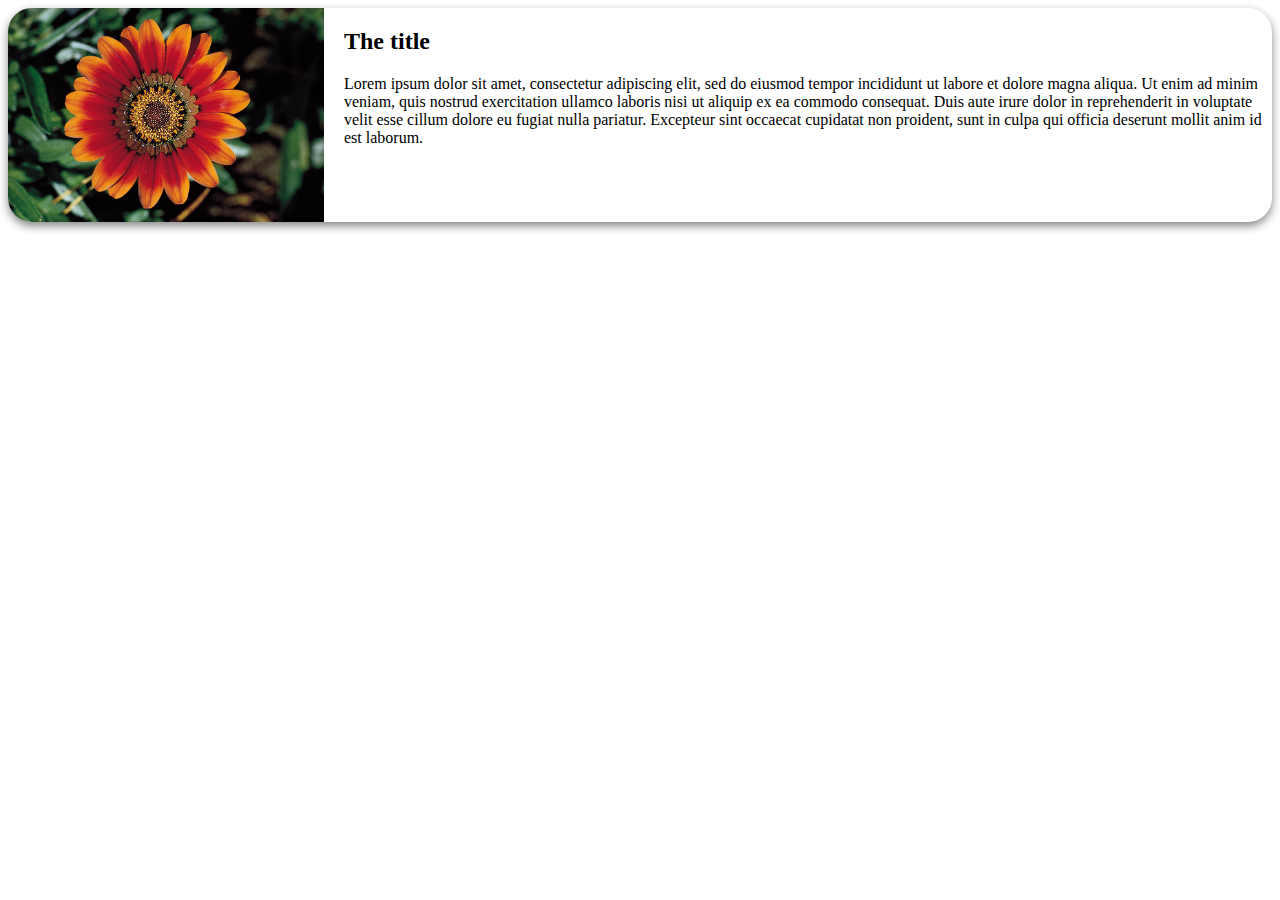
<file: session26/index.html>
<!DOCTYPE html>
<html lang="en">
<head>
    <meta charset="UTF-8">
    <title>Title</title>
    <link href="style.css" rel="stylesheet">
    <meta name="viewport" content="width=device-width, initial-scale=1.0">
</head>
<body>

<!--<button class="my_btn">Test</button>-->
<!--<input class="my_input">-->

<!--<form action="" style="background-color: red; width: 40%">-->
<!--    <h1 style="font-size: 1.5rem">Hello </h1>-->
<!--    <div>-->
<!--        <p style="margin: 1rem">Name:</p><input class="my_input" type="text">-->
<!--        Age:<input class="my_input" type="text">-->
<!--        <input type="submit">-->
<!--        -->
<!--    </div>-->
<!--</form>-->

<div id="container">
    <img src="flower.jpg">
    <h2>The title</h2>
    <p>Lorem ipsum dolor sit amet, consectetur adipiscing elit, sed do eiusmod tempor incididunt ut labore et dolore magna aliqua. Ut enim ad minim veniam, quis nostrud exercitation ullamco laboris nisi ut aliquip ex ea commodo consequat. Duis aute irure dolor in reprehenderit in voluptate velit esse cillum dolore eu fugiat nulla pariatur. Excepteur sint occaecat cupidatat non proident, sunt in culpa qui officia deserunt mollit anim id est laborum.</p>
</div>
</body>
</html>
</file>
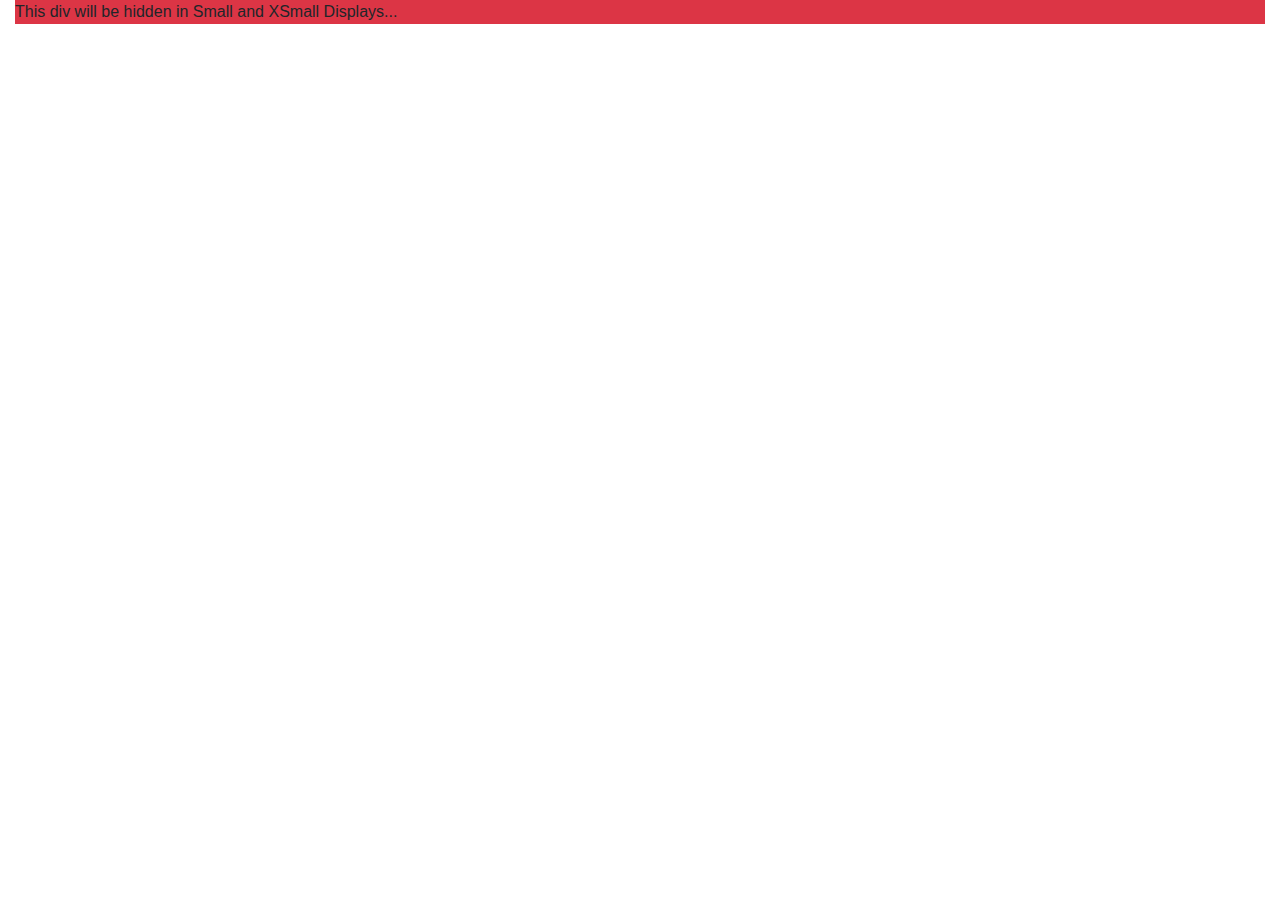
<file: session27/index.html>
<!DOCTYPE html>
<html lang="en">
<head>
    <meta charset="UTF-8">
    <title>Title</title>
    <link href="bootstrap.min.css" rel="stylesheet">
    <meta name="viewport" content="width=device-width, initial-scale=1.0">
  <link rel="stylesheet" href="https://maxcdn.bootstrapcdn.com/bootstrap/4.5.2/css/bootstrap.min.css">
<!--  <style>-->
<!--    * {-->
<!--      color: white;-->
<!--      background-color: black !important;-->
<!--    }-->
<!--  </style>-->
</head>
<body class="container-fluid">
<div class="d-none d-md-flex bg-danger">
  This div will be hidden in Small and XSmall Displays...
</div>
<!--<div class="row">-->
<!--  <div class="container">-->
<!--    <div class="container text-center">-->
<!--      <h1>-->
<!--        Test page!-->
<!--      </h1>-->
<!--      <p>-->
<!--        asdasdasdasdas ad asd aqww sf dfgj ty ere r-->
<!--      </p>-->
<!--    </div>-->
<!--    <form class="container card" style="height: 500px">-->
<!--      <div class="row">-->
<!--        <div class="col-12 col-sm-12 col-md-6 col-lg-5 col-xl-4">-->
<!--          <label for="fname">Firstname:</label>-->
<!--          <input id="fname" class="w-100">-->
<!--        </div>-->
<!--        <div class="col-12 col-sm-12 col-md-6 col-lg-2 col-xl-4">-->
<!--          <label for="mname">Middle:</label>-->
<!--          <input id="mname" class="w-100">-->
<!--        </div>-->
<!--        <div class="col-12 col-sm-12 col-md-12 col-lg-5 col-xl-4">-->
<!--          <label for="lname">Lastname:</label>-->
<!--          <input id="lname" class="w-100">-->
<!--        </div>-->

<!--      </div>-->
<!--  </form>-->
</div>
</body>
</html>
</file>
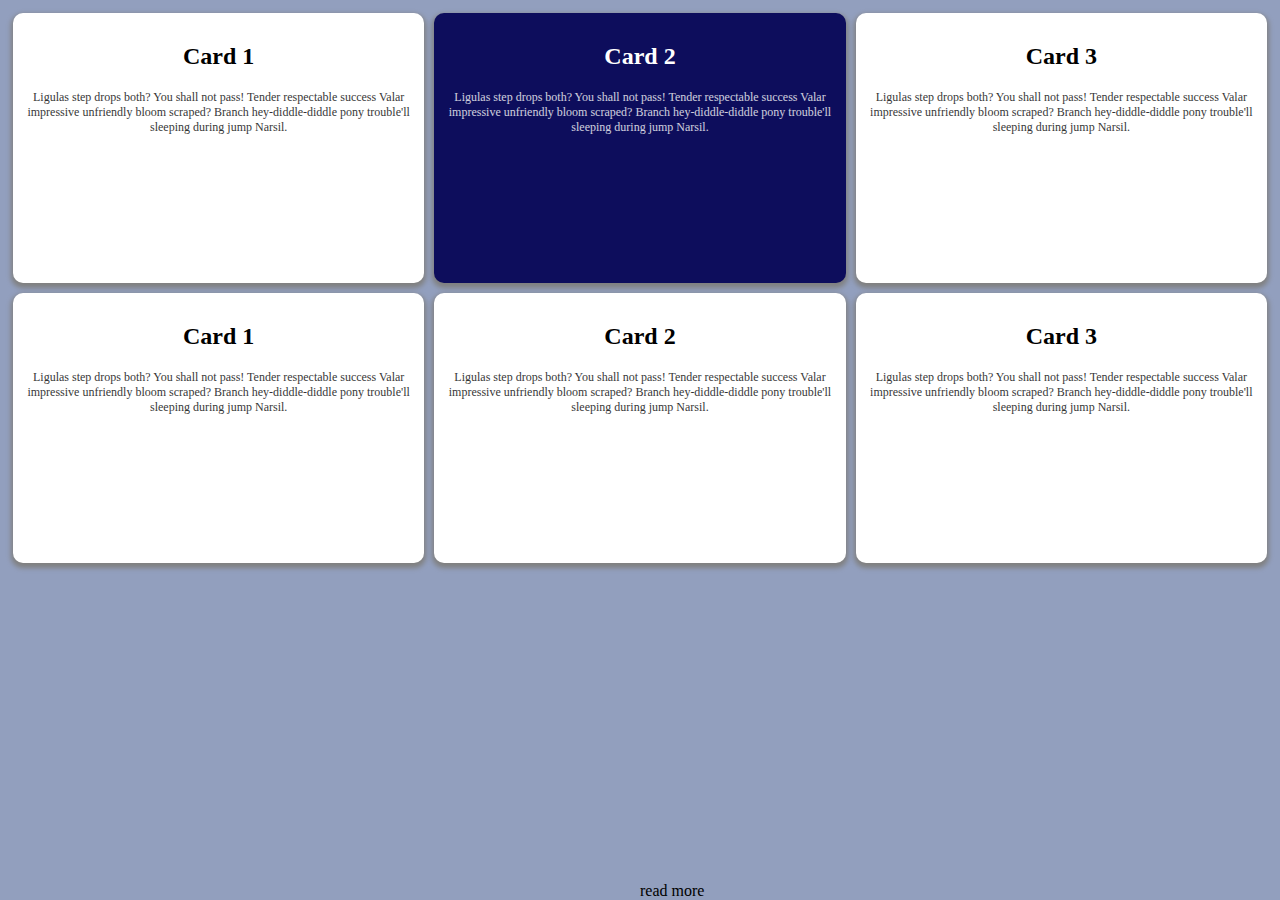
<file: session24-25/cards/index.html>
<!DOCTYPE html>
<html>
<head>
    <link rel="stylesheet" href="cards.css">
    <style>
       .card {
           text-align: center;
           width: 33%;
           height: 250px;
           margin: 5px;
       }

       #primary_card {
           color: white;
       }

       p{
           opacity: 0.8;
           font-size: 12px;
       }
    </style>
</head>
<body style="background-color: rgba(64,86,141,0.57)">
<header>

</header>
<div class="card-container">
    <div class="card">
        <h2>Card 1</h2>
        <p>Ligulas step drops both? You shall not pass! Tender respectable success Valar impressive unfriendly bloom scraped? Branch hey-diddle-diddle pony trouble'll sleeping during jump Narsil.</p>
    </div>
    <div class="card" id="primary_card">
        <h2>Card 2</h2>
        <p>Ligulas step drops both? You shall not pass! Tender respectable success Valar impressive unfriendly bloom scraped? Branch hey-diddle-diddle pony trouble'll sleeping during jump Narsil.</p>
    </div>
    <div class="card">
        <h2>Card 3</h2>
        <p>Ligulas step drops both? You shall not pass! Tender respectable success Valar impressive unfriendly bloom scraped? Branch hey-diddle-diddle pony trouble'll sleeping during jump Narsil.</p>
    </div>


</div>
<div class="card-container">
    <div class="card">
        <h2>Card 1</h2>
        <p>Ligulas step drops both? You shall not pass! Tender respectable success Valar impressive unfriendly bloom scraped? Branch hey-diddle-diddle pony trouble'll sleeping during jump Narsil.</p>
    </div>
    <div class="card" >
        <h2>Card 2</h2>
        <p>Ligulas step drops both? You shall not pass! Tender respectable success Valar impressive unfriendly bloom scraped? Branch hey-diddle-diddle pony trouble'll sleeping during jump Narsil.</p>
        <a style="position: absolute; bottom: 0">read more</a>
    </div>
    <div class="card">
        <h2>Card 3</h2>
        <p>Ligulas step drops both? You shall not pass! Tender respectable success Valar impressive unfriendly bloom scraped? Branch hey-diddle-diddle pony trouble'll sleeping during jump Narsil.</p>
    </div>


</div>

</body>
</html>
</file>
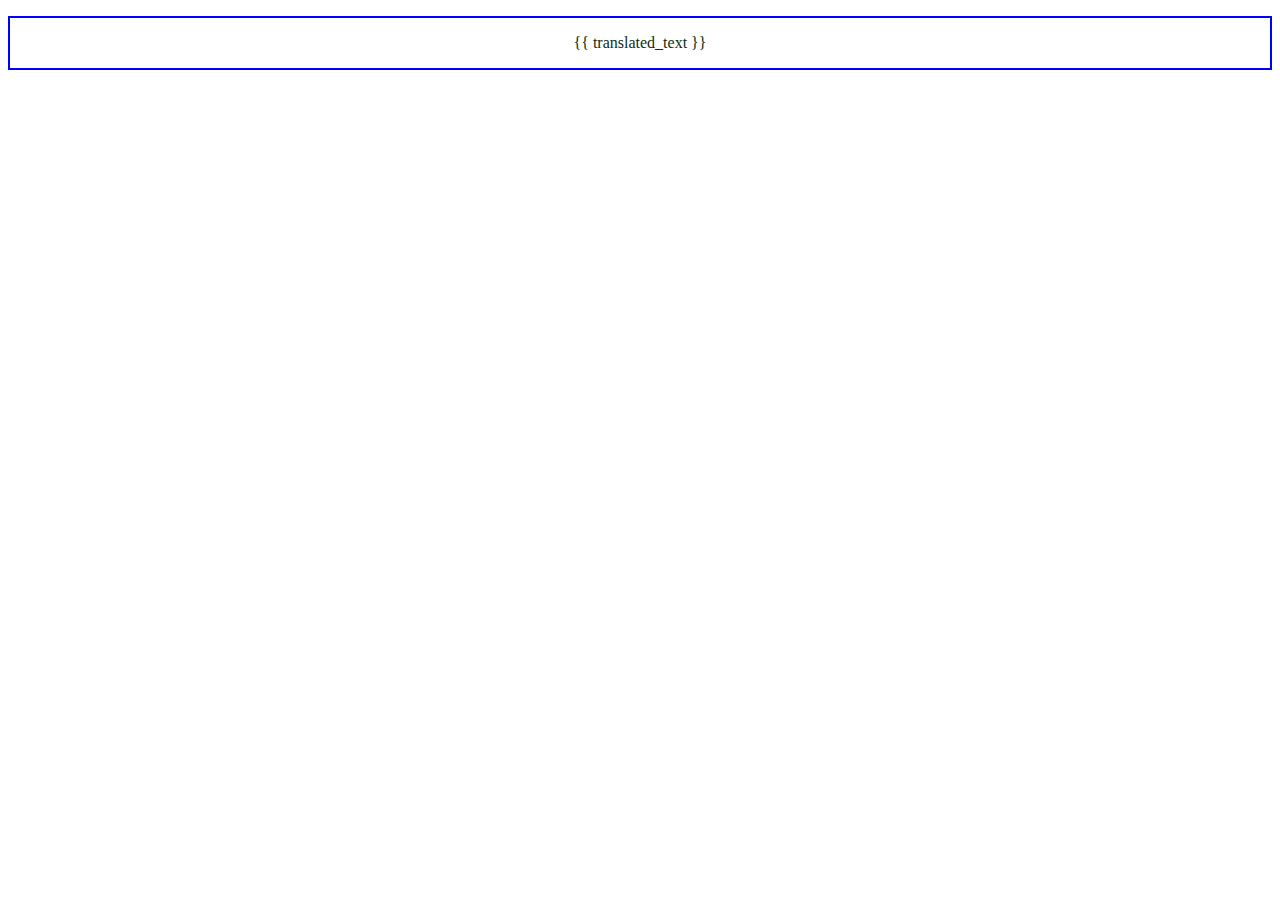
<file: session28-29/templates/translate.html>
<!DOCTYPE html>
<html lang="en">
<head>
    <meta charset="UTF-8">
    <title>Title</title>
    <meta name="viewport" content="width=device-width, initial-scale=1.0">
</head>
<body>
<p style="color: #0b2e13; border: 2px solid blue; padding: 1rem; text-align: center">
    {{ translated_text }}
</p>
</body>
</html>
</file>
<file: session26/style.css>
/*pre.test::after {*/
/*    content: "REZA";*/
/*}*/

/*button.my_btn {*/
/*    box-shadow: 0 3px 5px 0 gray;*/
/*    color: white;*/
/*    background: #3434d4;*/
/*    border: 1px solid gray;*/
/*    font-size: 1rem;*/
/*    padding: .5rem 1.5rem;*/
/*    border-radius: 20px;*/
/*    outline: none;*/
/*}*/

/*button.my_btn:hover {*/
/*    box-shadow: none;*/
/*    background: #0d0d5c;*/
/*    color: rgba(255, 255, 255, 0.66);*/
/*}*/


/*input.my_input {*/
/*    border: 1px solid cadetblue;*/
/*    padding: .4rem .4rem;*/
/*    border-radius: 5px;*/
/*    font-size: 1rem;*/
/*    outline: none;*/
/*    color: #3e3e3e;*/
/*}*/

/*input.my_input:focus {*/
/*    box-shadow: 0 0 6px 2px cadetblue;*/
/*    color: #0e0e0e;*/
/*}*/



/*input[type='submit'] {*/
/*    box-shadow: 0 3px 5px 0 gray;*/
/*    color: white;*/
/*    background: #3434d4;*/
/*    border: 1px solid gray;*/
/*    font-size: 1rem;*/
/*    padding: .5rem 1.5rem;*/
/*    border-radius: 20px;*/
/*    outline: none;*/
/*}*/

/*input[type='text'] {*/
/*    border: 1px solid cadetblue;*/
/*    padding: .4rem .4rem;*/
/*    border-radius: 5px;*/
/*    font-size: 1rem;*/
/*    outline: none;*/
/*    color: #3e3e3e;*/
/*    flex: ;*/
/*    -ms-flex: ;*/
/*    -webkit-flex: ;*/
/*}*/

#container {
    box-shadow: 0 4px 10px rgba(0, 0, 0, 0.48);
    overflow: auto;
    border-radius: 1.5rem;
    text-overflow: clip;
}

#container > img {
    float: left;
    width: 25%;
    margin-right: 20px;
}

@media screen and (max-width: 500px){
    #container > img {
        width: 100%;
        margin-bottom: 1rem;
    }
}

/*@media screen and (max-width: 500px){*/
/*    #container > img {*/
/*        float: top;*/
/*        margin: 0 0 10px;*/
/*        width: 100%;*/
/*    }*/
/*    #container > h2 {*/
/*        text-align: center;*/
/*    }*/
/*}*/
</file>
<file: session24-25/cards/cards.css>
/* cards.css */
.card-container {
    display: flex;
    flex-direction: row;
}

.card {
    background-color: white;
    box-shadow: 0 3px 5px 2px gray ;
    border-radius: 10px;
    padding: 10px;
}



#primary_card {
    background-color: #0d0d5c;
}
</file>
